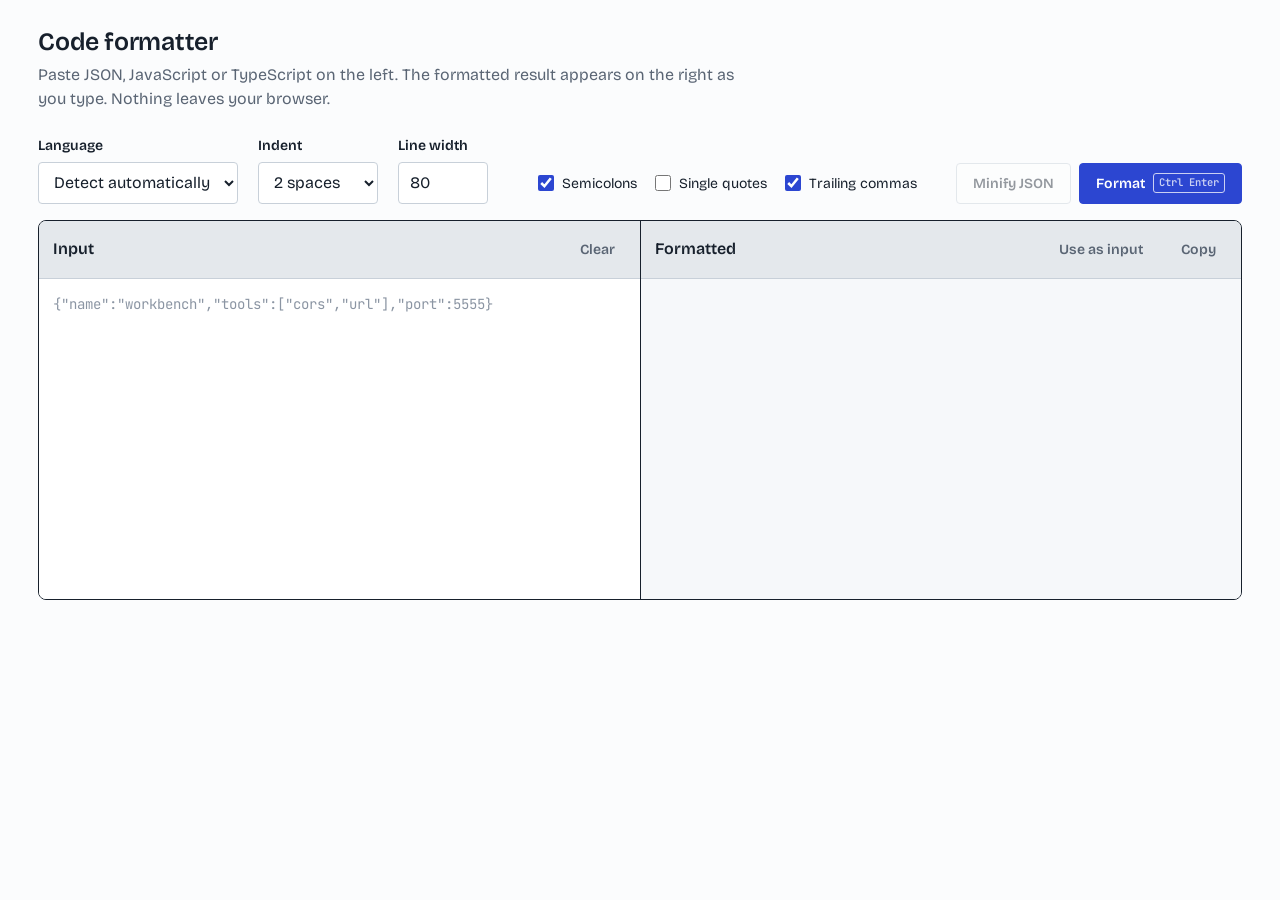
<file: tools/code-formatter.html>
<!doctype html>
<html lang="en">
<head>
  <meta charset="UTF-8" />
  <meta name="viewport" content="width=device-width, initial-scale=1" />
  <title>Code formatter</title>
  <meta name="description" content="Format or minify JSON, JavaScript and TypeScript with Prettier. Runs entirely in your browser." />
  <link rel="stylesheet" href="../static/theme.css" />
  <style>
    .bar { display: flex; flex-wrap: wrap; align-items: end; gap: 14px 20px; margin-bottom: 16px; }
    .bar .field { min-width: 120px; }
    .bar select, .bar input[type="number"] { width: auto; min-width: 120px; height: 42px; }
    .bar input[type="number"] {
      font: inherit; color: var(--ink); background: #fff; border: 1px solid var(--rule);
      border-radius: var(--r-sm); padding: 9px 11px; width: 90px; min-width: 0;
    }
    .opts { display: flex; flex-wrap: wrap; gap: 8px 18px; padding-bottom: 10px; }
    .opts[hidden], .field[hidden] { display: none; }
    .actions { display: flex; gap: 8px; margin-left: auto; }

    .sides { display: grid; grid-template-columns: 1fr 1fr; border: 1px solid var(--ink); border-radius: var(--r-md); overflow: hidden; }
    .side { display: flex; flex-direction: column; min-width: 0; }
    .side + .side { border-left: 1px solid var(--ink); }
    .side-head { display: flex; align-items: center; justify-content: space-between; gap: 8px; padding: 8px 8px 8px 14px; background: var(--bench); border-bottom: 1px solid var(--rule); min-height: 50px; }
    .side-head label { font-weight: 600; }
    .side-head .meta { color: var(--graphite); font-size: var(--t-xs); margin-left: 10px; font-weight: 400; }
    .side textarea {
      border: 0; border-radius: 0; flex: 1; padding: 14px; resize: none;
      height: calc(100vh - 290px); min-height: 320px;
      white-space: pre; overflow: auto; tab-size: 4;
    }
    .side textarea:focus-visible { outline: 2px solid var(--cobalt); outline-offset: -2px; }
    #output { background: #f6f8fa; }

    .problem { margin-top: 12px; border: 1px solid var(--fail); border-radius: var(--r-md); background: var(--fail-bg); color: var(--fail); padding: 12px 14px; }
    .problem[hidden] { display: none; }
    .problem-head { display: flex; align-items: center; justify-content: space-between; gap: 12px; font-weight: 600; }
    .problem pre { margin: 10px 0 0; font-family: var(--mono); font-size: var(--t-xs); color: var(--ink); white-space: pre; overflow-x: auto; }
    .status { min-height: 1.5em; margin: 8px 2px 0; font-size: var(--t-sm); color: var(--graphite); }

    @media (max-width: 860px) {
      .sides { grid-template-columns: 1fr; }
      .side + .side { border-left: 0; border-top: 1px solid var(--ink); }
      .side textarea { height: 40vh; }
      .actions { margin-left: 0; }
    }
  </style>
</head>
<body>
<main class="tool">
  <header class="tool-head">
    <h1>Code formatter</h1>
    <p>Paste JSON, JavaScript or TypeScript on the left. The formatted result appears on the right as you type. Nothing leaves your browser.</p>
  </header>

  <div class="bar">
    <div class="field">
      <label for="lang">Language</label>
      <select id="lang">
        <option value="auto">Detect automatically</option>
        <option value="json">JSON</option>
        <option value="babel">JavaScript</option>
        <option value="typescript">TypeScript</option>
      </select>
    </div>
    <div class="field">
      <label for="indent">Indent</label>
      <select id="indent">
        <option value="2">2 spaces</option>
        <option value="4">4 spaces</option>
        <option value="tab">Tabs</option>
      </select>
    </div>
    <div class="field" id="widthField">
      <label for="width">Line width</label>
      <input type="number" id="width" min="20" max="400" value="80" />
    </div>
    <div class="opts" id="jsOpts">
      <label class="check"><input type="checkbox" id="semi" checked /> Semicolons</label>
      <label class="check"><input type="checkbox" id="single" /> Single quotes</label>
      <label class="check"><input type="checkbox" id="trailing" checked /> Trailing commas</label>
    </div>
    <div class="opts" id="jsonOpts">
      <label class="check"><input type="checkbox" id="sort" /> Sort keys</label>
    </div>
    <div class="actions">
      <button class="btn" type="button" id="minify" title="JSON only">Minify JSON</button>
      <button class="btn btn-primary" type="button" id="format">Format <kbd>Ctrl Enter</kbd></button>
    </div>
  </div>

  <div class="sides">
    <div class="side">
      <div class="side-head">
        <label for="input">Input <span class="meta" id="inMeta"></span></label>
        <button class="btn btn-quiet" type="button" id="clear">Clear</button>
      </div>
      <textarea id="input" spellcheck="false" placeholder='{"name":"workbench","tools":["cors","url"],"port":5555}'></textarea>
    </div>
    <div class="side">
      <div class="side-head">
        <label for="output">Formatted <span class="meta" id="outMeta"></span></label>
        <span>
          <button class="btn btn-quiet" type="button" id="useOutput" title="Move the result into the input">Use as input</button>
          <button class="btn btn-quiet" type="button" id="copy">Copy</button>
        </span>
      </div>
      <textarea id="output" spellcheck="false" readonly></textarea>
    </div>
  </div>

  <section class="problem" id="problem" role="alert" hidden>
    <div class="problem-head">
      <span id="problemMsg"></span>
      <button class="btn" type="button" id="jump" hidden>Show in input</button>
    </div>
    <pre id="problemFrame"></pre>
  </section>
  <p class="status" id="status" role="status"></p>
</main>

<script src="../static/vendor/prettier/standalone.js"></script>
<script src="../static/vendor/prettier/babel.js"></script>
<script src="../static/vendor/prettier/estree.js"></script>
<script>
const $ = (id) => document.getElementById(id);
const input = $("input"), output = $("output");
const STORE = "formatter.state";
const LANG_NAMES = { json: "JSON", babel: "JavaScript", typescript: "TypeScript" };
const optionIds = ["lang", "indent", "width", "semi", "single", "trailing", "sort"];

/* ---------- TypeScript parser is large: load it only when needed ---------- */
let tsLoading = null;
function loadTypeScript() {
  if (window.prettierPlugins?.typescript) return Promise.resolve();
  return (tsLoading ??= new Promise((resolve, reject) => {
    const s = document.createElement("script");
    s.src = "../static/vendor/prettier/typescript.js";
    s.onload = resolve;
    s.onerror = () => reject(new Error("Couldn't load the TypeScript parser from /static/vendor/prettier/typescript.js."));
    document.head.appendChild(s);
  }));
}
const plugins = () => Object.values(window.prettierPlugins);

/* ---------- options ---------- */
function prettierOptions(parser) {
  const indent = $("indent").value;
  return {
    parser,
    plugins: plugins(),
    printWidth: Math.min(400, Math.max(20, +$("width").value || 80)),
    tabWidth: indent === "tab" ? 4 : +indent,
    useTabs: indent === "tab",
    semi: $("semi").checked,
    singleQuote: $("single").checked,
    trailingComma: $("trailing").checked ? "all" : "none",
  };
}

function detect(text) {
  const t = text.trim();
  if (/^[\[{]/.test(t)) {
    try { JSON.parse(t); return "json"; } catch {}
  }
  if (/\b(interface|type)\s+\w+\s*[={<]|:\s*(string|number|boolean|any|unknown|void)\b|\bas\s+const\b|\b(public|private|readonly)\s+\w+|<\w+>\(/.test(t)) {
    return "typescript";
  }
  return "babel";
}

/* ---------- JSON helpers (no JSON.parse round trip, so big numbers stay exact) ---------- */
function minifyJson(text) {
  JSON.parse(text); // validate first so the user gets a clear error
  let out = "", inStr = false;
  for (let i = 0; i < text.length; i++) {
    const c = text[i];
    if (inStr) {
      out += c;
      if (c === "\\") out += text[++i];
      else if (c === '"') inStr = false;
    } else if (c === '"') { inStr = true; out += c; }
    else if (!/\s/.test(c)) out += c;
  }
  return out;
}

function prettyJson(text, unit) {
  const min = minifyJson(text);
  let out = "", depth = 0, inStr = false;
  const nl = () => "\n" + unit.repeat(depth);
  for (let i = 0; i < min.length; i++) {
    const c = min[i];
    if (inStr) {
      out += c;
      if (c === "\\") out += min[++i];
      else if (c === '"') inStr = false;
      continue;
    }
    if (c === '"') { inStr = true; out += c; }
    else if (c === "{" || c === "[") {
      const close = c === "{" ? "}" : "]";
      if (min[i + 1] === close) { out += c + close; i++; }
      else { depth++; out += c + nl(); }
    }
    else if (c === "}" || c === "]") { depth--; out += nl() + c; }
    else if (c === ",") out += "," + nl();
    else if (c === ":") out += ": ";
    else out += c;
  }
  return out + "\n";
}

function sortKeys(v) {
  if (Array.isArray(v)) return v.map(sortKeys);
  if (v && typeof v === "object") {
    return Object.fromEntries(Object.keys(v).sort((a, b) => a.localeCompare(b)).map((k) => [k, sortKeys(v[k])]));
  }
  return v;
}

/* ---------- run ---------- */
let runId = 0, errorPos = null;

function showProblem(err, lang) {
  const loc = err.loc?.start;
  const firstLine = String(err.message).split("\n")[0].replace(/\s*\(\d+:\d+\)\s*$/, "").replace(/\s+at position \d+.*$/, "").replace(/\s*\(line \d+ column \d+\)$/, "");
  $("problemMsg").textContent = loc
    ? `This isn't valid ${LANG_NAMES[lang]}: ${firstLine}. Line ${loc.line}, column ${loc.column}.`
    : `This isn't valid ${LANG_NAMES[lang]}: ${firstLine}.`;
  $("problemFrame").textContent = err.codeFrame || "";
  $("problemFrame").hidden = !err.codeFrame;
  errorPos = loc || null;
  $("jump").hidden = !loc;
  $("problem").hidden = false;
}

function clearProblem() {
  $("problem").hidden = true;
  errorPos = null;
}

function jsonErrorLoc(err, text) {
  // Chrome: "... at position 42 (line 3 column 5)"
  const m = /line (\d+) column (\d+)/.exec(err.message);
  if (m) return { line: +m[1], column: +m[2] };
  const p = /position (\d+)/.exec(err.message);
  if (!p) return null;
  const before = text.slice(0, +p[1]).split("\n");
  return { line: before.length, column: before.at(-1).length + 1 };
}

async function run({ minify = false } = {}) {
  const id = ++runId;
  const text = input.value;
  save();
  $("inMeta").textContent = text ? lineCount(text) : "";

  if (!text.trim()) {
    output.value = ""; $("outMeta").textContent = ""; clearProblem(); setStatus("");
    return;
  }

  let lang = $("lang").value === "auto" ? detect(text) : $("lang").value;
  syncOptionGroups(lang);
  const started = performance.now();

  try {
    if (lang === "typescript") await loadTypeScript();
    let result;
    if (lang === "json") {
      const source = $("sort").checked ? JSON.stringify(sortKeys(JSON.parse(text))) : text;
      const ind = $("indent").value;
      result = minify ? minifyJson(source) : prettyJson(source, ind === "tab" ? "\t" : " ".repeat(+ind));
    } else {
      result = await prettier.format(text, prettierOptions(lang));
    }
    if (id !== runId) return;
    output.value = result;
    $("outMeta").textContent = `${LANG_NAMES[lang]}, ${lineCount(result)}`;
    clearProblem();
    const ms = Math.round(performance.now() - started);
    setStatus(`${minify ? "Minified" : "Formatted"} as ${LANG_NAMES[lang]} in ${ms} ms.${lang === "json" && $("sort").checked ? " Keys sorted; numbers beyond 15 significant digits may lose precision." : ""}`);
  } catch (err) {
    if (id !== runId) return;
    if (err instanceof SyntaxError && !err.loc && lang === "json") err.loc = { start: jsonErrorLoc(err, text) };
    if (err.loc && !err.loc.start) delete err.loc;
    showProblem(err, lang);
    $("outMeta").textContent = "out of date";
    setStatus("");
  }
}

function lineCount(t) {
  const n = t.replace(/\n$/, "").split("\n").length;
  return `${n} line${n === 1 ? "" : "s"}`;
}

function setStatus(t) { $("status").textContent = t; }

function syncOptionGroups(lang) {
  const isJson = lang === "json";
  $("jsOpts").hidden = isJson;
  $("jsonOpts").hidden = !isJson;
  $("widthField").hidden = isJson;
  $("minify").disabled = !isJson;
}

/* ---------- persistence ---------- */
function save() {
  const state = { input: input.value };
  optionIds.forEach((k) => (state[k] = $(k).type === "checkbox" ? $(k).checked : $(k).value));
  try { localStorage.setItem(STORE, JSON.stringify(state)); } catch {}
}
function restore() {
  const s = JSON.parse(localStorage.getItem(STORE) || "{}");
  optionIds.forEach((k) => {
    if (!(k in s)) return;
    if ($(k).type === "checkbox") $(k).checked = s[k]; else $(k).value = s[k];
  });
  input.value = s.input || "";
}

/* ---------- events ---------- */
let timer;
const runSoon = () => { clearTimeout(timer); timer = setTimeout(run, 250); };

input.addEventListener("input", runSoon);
optionIds.forEach((k) => $(k).addEventListener("change", () => run()));
$("width").addEventListener("input", runSoon);
$("format").onclick = () => run();
$("minify").onclick = () => run({ minify: true });

document.addEventListener("keydown", (e) => {
  if ((e.ctrlKey || e.metaKey) && e.key === "Enter") { e.preventDefault(); run(); }
});

// Tab key indents inside the input instead of leaving it
input.addEventListener("keydown", (e) => {
  if (e.key !== "Tab" || e.ctrlKey || e.altKey || e.metaKey) return;
  e.preventDefault();
  document.execCommand("insertText", false, $("indent").value === "tab" ? "\t" : " ".repeat(+$("indent").value));
});

$("clear").onclick = () => { input.value = ""; run(); input.focus(); };
$("useOutput").onclick = () => { if (output.value) { input.value = output.value; run(); input.focus(); } };
$("copy").onclick = async () => {
  if (!output.value) return;
  await navigator.clipboard.writeText(output.value);
  $("copy").textContent = "Copied";
  setTimeout(() => ($("copy").textContent = "Copy"), 1400);
};

$("jump").onclick = () => {
  if (!errorPos) return;
  const lines = input.value.split("\n");
  let offset = 0;
  for (let i = 0; i < errorPos.line - 1 && i < lines.length; i++) offset += lines[i].length + 1;
  offset += Math.max(0, (errorPos.column || 1) - 1);
  input.focus();
  input.setSelectionRange(offset, Math.min(offset + 1, input.value.length));
  const lh = parseFloat(getComputedStyle(input).lineHeight) || 22;
  input.scrollTop = Math.max(0, (errorPos.line - 4) * lh);
};

restore();
syncOptionGroups($("lang").value === "auto" ? detect(input.value) : $("lang").value);
run();
</script>
</body>
</html>
</file>
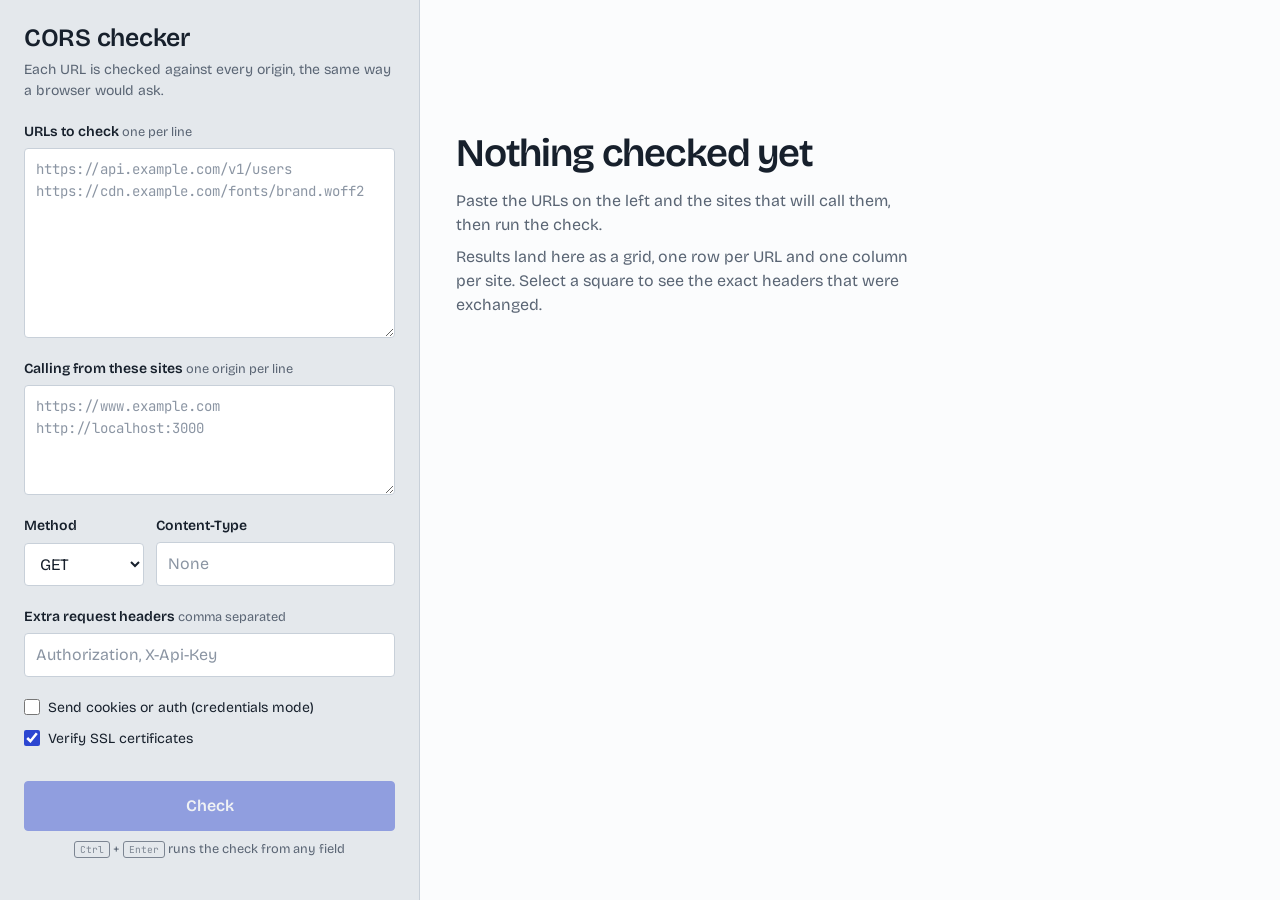
<file: tools/cors-checker.html>
<!DOCTYPE html>
<html lang="en">
<head>
  <meta charset="UTF-8" />
  <meta name="viewport" content="width=device-width, initial-scale=1" />
  <title>CORS checker</title>
  <meta name="description" content="Check whether APIs accept browser requests from your sites. The server sends the preflight and request, so nothing runs in your browser." />
  <link rel="stylesheet" href="../static/theme.css" />
  <style>
    body { height: 100%; }
    .layout {
      display: grid;
      grid-template-columns: minmax(340px, 420px) 1fr;
      height: 100vh;
    }

    /* ---------- left: inputs ---------- */
    .inputs {
      background: var(--bench);
      border-right: 1px solid var(--rule);
      overflow-y: auto;
      padding: 24px 24px 32px;
      display: flex;
      flex-direction: column;
      gap: 20px;
    }
    .inputs h1 { font-size: var(--t-xl); }
    .inputs > header p { margin: 6px 0 0; color: var(--graphite); font-size: var(--t-sm); }
    #urls { min-height: 190px; }
    #origins { min-height: 110px; }
    .pair { display: grid; grid-template-columns: 120px 1fr; gap: 12px; }
    .checks { display: grid; gap: 10px; }
    .line-error { color: var(--fail); font-size: var(--t-xs); margin: 0; }
    .run { display: grid; gap: 8px; position: sticky; bottom: -32px; padding: 12px 0 0; background: var(--bench); }
    .run .btn { padding: 12px 16px; font-size: var(--t-md); }
    .run .hint { text-align: center; }

    /* ---------- right: results ---------- */
    .results { overflow: auto; padding: 24px clamp(16px, 3vw, 36px) 40px; min-width: 0; }
    .results-top { display: flex; align-items: baseline; justify-content: space-between; gap: 16px; flex-wrap: wrap; margin-bottom: 16px; }
    .summary { font-size: var(--t-lg); font-weight: 600; letter-spacing: -0.01em; }
    .summary .n-pass { color: var(--pass); }
    .summary .n-fail { color: var(--fail); }
    .summary .n-err { color: var(--warn); }

    .blank { max-width: 46ch; margin-top: 12vh; }
    .blank h2 { font-size: var(--t-2xl); letter-spacing: -0.03em; margin-bottom: 12px; }
    .blank p { color: var(--graphite); margin: 0 0 8px; }

    /* the result grid — the one loud element */
    .grid-wrap { overflow-x: auto; border: 1px solid var(--ink); border-radius: var(--r-md); }
    table.matrix { border-collapse: collapse; width: 100%; }
    .matrix th, .matrix td { border-bottom: 1px solid var(--rule); border-right: 1px solid var(--rule); }
    .matrix tr > :last-child { border-right: 0; }
    .matrix tbody tr:last-child > * { border-bottom: 0; }
    .matrix thead th {
      background: var(--sheet);
      font-size: var(--t-sm);
      font-weight: 600;
      text-align: left;
      padding: 10px 12px;
      white-space: nowrap;
      border-bottom-color: var(--ink);
    }
    .matrix thead th span { display: block; font-weight: 400; color: var(--graphite); font-size: var(--t-xs); }
    .matrix tbody th {
      text-align: left;
      font-weight: 400;
      padding: 10px 12px;
      min-width: 240px;
      max-width: 420px;
      background: var(--sheet);
    }
    .url-host { font-family: var(--mono); font-size: var(--t-sm); font-weight: 500; word-break: break-all; }
    .url-path { font-family: var(--mono); font-size: var(--t-xs); color: var(--graphite); word-break: break-all; }
    .matrix td { padding: 0; min-width: 150px; }

    .cell {
      width: 100%;
      min-height: 64px;
      font: inherit;
      font-weight: 700;
      font-size: var(--t-md);
      display: flex;
      align-items: center;
      gap: 10px;
      padding: 12px 14px;
      border: 0;
      cursor: pointer;
      text-align: left;
      background: var(--sheet);
      color: var(--graphite);
    }
    .cell .glyph { font-size: 1.5rem; line-height: 1; width: 1.2em; text-align: center; }
    .cell small { display: block; font-weight: 500; font-size: var(--t-xs); opacity: 0.85; }
    .cell[data-state="pass"] { background: var(--pass-bg); color: var(--pass); }
    .cell[data-state="fail"] { background: var(--fail-bg); color: var(--fail); }
    .cell[data-state="error"] { background: var(--warn-bg); color: var(--warn); }
    .cell[data-state="pending"] { cursor: progress; }
    .cell[data-state="pending"] .glyph { animation: pulse 1s ease-in-out infinite alternate; }
    .cell[aria-pressed="true"] { box-shadow: inset 0 0 0 3px var(--ink); }
    @keyframes pulse { from { opacity: 0.25; } to { opacity: 1; } }

    /* ---------- detail ---------- */
    .detail { margin-top: 28px; }
    .detail-head { display: flex; gap: 14px; align-items: flex-start; margin-bottom: 14px; }
    .detail-head .badge { flex-shrink: 0; }
    .detail-head h2 { font-size: var(--t-lg); }
    .detail-head p { margin: 4px 0 0; color: var(--graphite); font-size: var(--t-sm); word-break: break-all; }
    .badge {
      font-weight: 700;
      font-size: var(--t-sm);
      padding: 4px 10px;
      border-radius: 999px;
    }
    .badge.pass { background: var(--pass-bg); color: var(--pass); }
    .badge.fail { background: var(--fail-bg); color: var(--fail); }
    .badge.error { background: var(--warn-bg); color: var(--warn); }

    .problems { margin: 0 0 20px; padding: 14px 18px 14px 34px; background: var(--fail-bg); border-radius: var(--r-md); }
    .problems.error { background: var(--warn-bg); }
    .problems li { margin: 2px 0; }
    .problems li b { font-weight: 600; }
    .exchange { display: grid; grid-template-columns: repeat(auto-fit, minmax(300px, 1fr)); gap: 16px; }
    .leg { border: 1px solid var(--rule); border-radius: var(--r-md); overflow: hidden; }
    .leg h3 { font-size: var(--t-md); padding: 10px 14px; background: var(--bench); display: flex; justify-content: space-between; gap: 8px; }
    .leg h3 span { font-weight: 500; color: var(--graphite); font-size: var(--t-sm); }
    .leg h4 { font-size: var(--t-xs); font-weight: 600; color: var(--graphite); margin: 12px 14px 4px; }
    .leg .none { padding: 12px 14px; margin: 0; color: var(--graphite); font-size: var(--t-sm); }
    .kv { width: 100%; border-collapse: collapse; font-family: var(--mono); font-size: var(--t-xs); }
    .kv td { padding: 5px 14px; vertical-align: top; border-top: 1px solid var(--rule-soft); overflow-wrap: anywhere; }
    .kv td:first-child { color: var(--graphite); width: 1%; white-space: nowrap; word-break: normal; }
    .kv + h4 { margin-top: 16px; }

    @media (max-width: 860px) {
      .layout { grid-template-columns: 1fr; height: auto; }
      .inputs { border-right: 0; border-bottom: 1px solid var(--rule); }
      .run { position: static; }
      .blank { margin-top: 24px; }
    }
  </style>
</head>
<body>
<div class="layout">
  <!-- ================= inputs ================= -->
  <form class="inputs" id="form" novalidate>
    <header>
      <h1>CORS checker</h1>
      <p>Each URL is checked against every origin, the same way a browser would ask.</p>
    </header>

    <div class="field">
      <label for="urls">URLs to check <span class="hint">one per line</span></label>
      <textarea id="urls" spellcheck="false" placeholder="https://api.example.com/v1/users&#10;https://cdn.example.com/fonts/brand.woff2"></textarea>
      <p class="line-error" id="urlsError" hidden></p>
    </div>

    <div class="field">
      <label for="origins">Calling from these sites <span class="hint">one origin per line</span></label>
      <textarea id="origins" spellcheck="false" placeholder="https://www.example.com&#10;http://localhost:3000"></textarea>
      <p class="line-error" id="originsError" hidden></p>
    </div>

    <div class="pair">
      <div class="field">
        <label for="method">Method</label>
        <select id="method">
          <option>GET</option><option>POST</option><option>PUT</option>
          <option>PATCH</option><option>DELETE</option><option>HEAD</option>
        </select>
      </div>
      <div class="field">
        <label for="ctype">Content-Type</label>
        <input id="ctype" type="text" list="ctypes" placeholder="None" spellcheck="false" />
        <datalist id="ctypes">
          <option value="application/json"></option>
          <option value="application/x-www-form-urlencoded"></option>
          <option value="multipart/form-data"></option>
          <option value="text/plain"></option>
        </datalist>
      </div>
    </div>

    <div class="field">
      <label for="headers">Extra request headers <span class="hint">comma separated</span></label>
      <input id="headers" type="text" placeholder="Authorization, X-Api-Key" spellcheck="false" />
    </div>

    <div class="checks">
      <label class="check"><input type="checkbox" id="creds" /> Send cookies or auth (credentials mode)</label>
      <label class="check"><input type="checkbox" id="verify" checked /> Verify SSL certificates</label>
    </div>

    <div class="run">
      <button class="btn btn-primary" id="runBtn" type="submit" disabled>Check</button>
      <span class="hint"><kbd>Ctrl</kbd> + <kbd>Enter</kbd> runs the check from any field</span>
    </div>
  </form>

  <!-- ================= results ================= -->
  <section class="results" aria-live="polite">
    <div id="offline" class="blank" hidden>
      <h2>This copy can't run checks</h2>
      <p>The CORS checker sends its requests from the Python server, and this copy is a static site with no server behind it.</p>
      <p>To run checks, start the app on your machine with <code>run.bat</code>, then open <code>http://localhost:5555</code>. Your URLs and origins here are saved, so you can paste them across.</p>
    </div>
    <div id="blank" class="blank">
      <h2>Nothing checked yet</h2>
      <p>Paste the URLs on the left and the sites that will call them, then run the check.</p>
      <p>Results land here as a grid, one row per URL and one column per site. Select a square to see the exact headers that were exchanged.</p>
    </div>

    <div id="report" hidden>
      <div class="results-top">
        <div class="summary" id="summary"></div>
        <button class="btn" id="copyBtn" type="button">Copy results</button>
      </div>
      <div class="grid-wrap"><table class="matrix" id="matrix"></table></div>
      <div class="detail" id="detail"></div>
    </div>
  </section>
</div>

<script>
const $ = (id) => document.getElementById(id);
const STORE = "cors.inputs";
const MAX_CHECKS = 200;
const PARALLEL = 6;
// The static export (export_static.py) adds <meta name="workbench-mode" content="static">
const STATIC = !!document.querySelector('meta[name="workbench-mode"][content="static"]');
if (STATIC) { $("offline").hidden = false; $("blank").hidden = true; }

const fields = ["urls", "origins", "method", "ctype", "headers"];
let results = new Map();    // "u|o" -> {state, data}
let selected = null;
let run = { urls: [], origins: [], id: 0 };

/* ---------- inputs ---------- */
const lines = (text) => [...new Set(text.split(/\r?\n/).map((s) => s.trim()).filter(Boolean))];

function parseUrls() {
  const ok = [], bad = [];
  lines($("urls").value).forEach((l) => {
    try { const u = new URL(l); if (!/^https?:$/.test(u.protocol)) throw 0; ok.push(u.href); }
    catch { bad.push(l); }
  });
  return { ok, bad };
}

function parseOrigins() {
  const ok = [], bad = [];
  lines($("origins").value).forEach((l) => {
    if (l === "null") return ok.push("null");
    try { const u = new URL(l); if (!/^https?:$/.test(u.protocol)) throw 0; ok.includes(u.origin) || ok.push(u.origin); }
    catch { bad.push(l); }
  });
  return { ok, bad };
}

function showError(id, bad, what) {
  const el = $(id);
  el.hidden = !bad.length;
  if (bad.length) el.textContent = `${bad.length === 1 ? `"${bad[0]}" isn't` : `${bad.length} lines aren't`} a full ${what}. Start with https:// or http://`;
}

function refreshRunButton() {
  const u = parseUrls(), o = parseOrigins();
  showError("urlsError", u.bad, "URL");
  showError("originsError", o.bad, "origin");
  const n = u.ok.length * o.ok.length;
  const btn = $("runBtn");
  if (STATIC) { btn.disabled = true; btn.textContent = "Checks need the local server"; return; }
  btn.disabled = n === 0 || n > MAX_CHECKS;
  btn.textContent = n === 0 ? "Check"
    : n > MAX_CHECKS ? `Too many checks (${n}), the limit is ${MAX_CHECKS}`
    : `Check ${u.ok.length} URL${u.ok.length > 1 ? "s" : ""} against ${o.ok.length} site${o.ok.length > 1 ? "s" : ""}`;
}

function saveInputs() {
  const data = Object.fromEntries(fields.map((f) => [f, $(f).value]));
  data.creds = $("creds").checked;
  data.verify = $("verify").checked;
  localStorage.setItem(STORE, JSON.stringify(data));
}

function loadInputs() {
  try {
    const d = JSON.parse(localStorage.getItem(STORE)) || {};
    fields.forEach((f) => { if (d[f] != null) $(f).value = d[f]; });
    if (d.creds != null) $("creds").checked = d.creds;
    if (d.verify != null) $("verify").checked = d.verify;
  } catch {}
}

$("form").addEventListener("input", () => { refreshRunButton(); saveInputs(); });
$("form").addEventListener("submit", (e) => { e.preventDefault(); startRun(); });
document.addEventListener("keydown", (e) => {
  if (e.key === "Enter" && (e.ctrlKey || e.metaKey) && !$("runBtn").disabled) { e.preventDefault(); startRun(); }
});

/* ---------- running ---------- */
const key = (u, o) => `${u}|${o}`;

function classify(r) {
  if (r.problems.some((p) => p.includes("Request failed"))) return "error";
  return r.allowed ? "pass" : "fail";
}

async function startRun() {
  const urls = parseUrls().ok, origins = parseOrigins().ok;
  if (!urls.length || !origins.length) return;
  const id = ++run.id;
  run = { urls, origins, id };
  results = new Map();
  selected = null;
  urls.forEach((u) => origins.forEach((o) => results.set(key(u, o), { state: "pending" })));

  $("blank").hidden = true;
  $("report").hidden = false;
  renderMatrix();
  renderDetail();
  $("runBtn").disabled = true;

  const body = {
    method: $("method").value,
    request_headers: $("headers").value,
    content_type: $("ctype").value.trim(),
    credentials: $("creds").checked,
    verify_ssl: $("verify").checked,
  };
  const queue = [...results.keys()];

  async function worker() {
    while (queue.length && run.id === id) {
      const k = queue.shift();
      const [u, o] = k.split(/\|(?=[^|]*$)/);
      let entry;
      try {
        const res = await fetch("../cors/check", {
          method: "POST",
          headers: { "Content-Type": "application/json" },
          body: JSON.stringify({ ...body, url: u, origin: o }),
        });
        if (!res.ok) throw new Error(`The checker returned HTTP ${res.status}`);
        const data = await res.json();
        entry = { state: classify(data), data };
      } catch (err) {
        entry = { state: "error", data: { url: u, origin: o, problems: [`Request failed: ${err.message}. Is the Workbench server still running?`] } };
      }
      if (run.id !== id) return;
      results.set(k, entry);
      updateCell(k);
      renderSummary();
    }
  }
  await Promise.all(Array.from({ length: PARALLEL }, worker));
  if (run.id !== id) return;

  refreshRunButton();
  if (!selected) {
    const firstBad = [...results.entries()].find(([, v]) => v.state !== "pass");
    select(firstBad ? firstBad[0] : [...results.keys()][0]);
  }
}

/* ---------- rendering ---------- */
const esc = (s) => String(s ?? "").replace(/[&<>"]/g, (c) => ({ "&": "&amp;", "<": "&lt;", ">": "&gt;", '"': "&quot;" }[c]));
const LABEL = { pending: ["…", "Checking"], pass: ["✓", "Allowed"], fail: ["✕", "Blocked"], error: ["!", "Couldn't reach"] };

function splitUrl(u) {
  try { const x = new URL(u); return [x.host, x.pathname + x.search]; } catch { return [u, ""]; }
}

function renderMatrix() {
  const { urls, origins } = run;
  const head = origins.map((o) => {
    const host = o === "null" ? "null" : new URL(o).host;
    const scheme = o === "null" ? "opaque origin" : new URL(o).protocol.replace(":", "");
    return `<th scope="col" title="${esc(o)}">${esc(host)}<span>${esc(scheme)}</span></th>`;
  }).join("");
  const rows = urls.map((u) => {
    const [host, path] = splitUrl(u);
    const cells = origins.map((o) => `<td><button type="button" class="cell" data-key="${esc(key(u, o))}"></button></td>`).join("");
    return `<tr><th scope="row" title="${esc(u)}"><div class="url-host">${esc(host)}</div><div class="url-path">${esc(path)}</div></th>${cells}</tr>`;
  }).join("");
  $("matrix").innerHTML = `<thead><tr><th scope="col">URL<span>${esc($("method").value)} request</span></th>${head}</tr></thead><tbody>${rows}</tbody>`;
  $("matrix").querySelectorAll(".cell").forEach((b) => {
    b.onclick = () => select(b.dataset.key);
    updateCell(b.dataset.key);
  });
  renderSummary();
}

function cellEl(k) {
  return [...$("matrix").querySelectorAll(".cell")].find((b) => b.dataset.key === k);
}

function updateCell(k) {
  const b = cellEl(k);
  if (!b) return;
  const r = results.get(k);
  const [glyph, word] = LABEL[r.state];
  const status = r.data?.actual?.status;
  b.dataset.state = r.state;
  b.setAttribute("aria-pressed", String(selected === k));
  b.innerHTML = `<span class="glyph" aria-hidden="true">${glyph}</span><span>${word}${status ? `<small>HTTP ${status}</small>` : ""}</span>`;
  const [u, o] = k.split(/\|(?=[^|]*$)/);
  b.setAttribute("aria-label", `${word}: ${u} from ${o}`);
  if (selected === k) renderDetail();
}

function renderSummary() {
  const vals = [...results.values()];
  const n = (s) => vals.filter((v) => v.state === s).length;
  const pending = n("pending");
  const parts = [`<span class="n-pass">${n("pass")} allowed</span>`, `<span class="n-fail">${n("fail")} blocked</span>`];
  if (n("error")) parts.push(`<span class="n-err">${n("error")} unreachable</span>`);
  $("summary").innerHTML = parts.join(", ") + (pending ? `, ${pending} still checking` : ` out of ${vals.length}`);
  $("copyBtn").disabled = pending > 0;
}

function select(k) {
  const prev = selected;
  selected = k;
  if (prev) cellEl(prev)?.setAttribute("aria-pressed", "false");
  cellEl(k)?.setAttribute("aria-pressed", "true");
  renderDetail();
}

function kvTable(obj) {
  const entries = Object.entries(obj || {});
  if (!entries.length) return `<p class="none">None</p>`;
  return `<table class="kv">${entries.map(([k, v]) => `<tr><td>${esc(k)}</td><td>${esc(v)}</td></tr>`).join("")}</table>`;
}

function legHtml(title, leg, emptyText) {
  if (!leg) return `<div class="leg"><h3>${title}</h3><p class="none">${emptyText}</p></div>`;
  return `<div class="leg">
    <h3>${title}<span>HTTP ${esc(leg.status)}</span></h3>
    <h4>Sent</h4>${kvTable(leg.sent)}
    <h4>CORS headers received</h4>${kvTable(leg.headers)}
  </div>`;
}

function renderDetail() {
  const el = $("detail");
  const r = selected && results.get(selected);
  if (!r || r.state === "pending") { el.innerHTML = ""; return; }
  const d = r.data;
  const [u, o] = selected.split(/\|(?=[^|]*$)/);
  const [, word] = LABEL[r.state];
  const problems = (d.problems || []).map((p) => {
    const m = p.match(/^\[(preflight|actual)\]\s*(.*)$/);
    return m ? `<li><b>${m[1] === "preflight" ? "Preflight" : "Request"}:</b> ${esc(m[2])}</li>` : `<li>${esc(p)}</li>`;
  }).join("");
  const preflightNote = d.preflight_required === false
    ? "Not needed. This is a simple request, so the browser sends it directly."
    : "The preflight was not sent or did not complete.";

  el.innerHTML = `
    <div class="detail-head">
      <span class="badge ${r.state}">${word}</span>
      <div>
        <h2>${esc(splitUrl(u).join(""))}</h2>
        <p>Called from ${esc(o)} with ${esc(d.method || $("method").value)}${d.preflight_required ? ", needs a preflight" : ""}</p>
      </div>
    </div>
    ${problems ? `<ul class="problems ${r.state}">${problems}</ul>` : ""}
    <div class="exchange">
      ${legHtml("Preflight (OPTIONS)", d.preflight, preflightNote)}
      ${legHtml(`Request (${esc(d.method || "")})`, d.actual, "The request did not complete.")}
    </div>`;
}

$("copyBtn").addEventListener("click", async () => {
  const rows = [["URL", "Origin", "Result", "HTTP status", "Problems"]];
  results.forEach((r, k) => {
    const [u, o] = k.split(/\|(?=[^|]*$)/);
    rows.push([u, o, LABEL[r.state][1], r.data?.actual?.status ?? "", (r.data?.problems || []).join(" | ")]);
  });
  await navigator.clipboard.writeText(rows.map((r) => r.join("\t")).join("\n"));
  const btn = $("copyBtn");
  btn.textContent = "Copied results";
  setTimeout(() => (btn.textContent = "Copy results"), 1600);
});

loadInputs();
refreshRunButton();
</script>
</body>
</html>
</file>
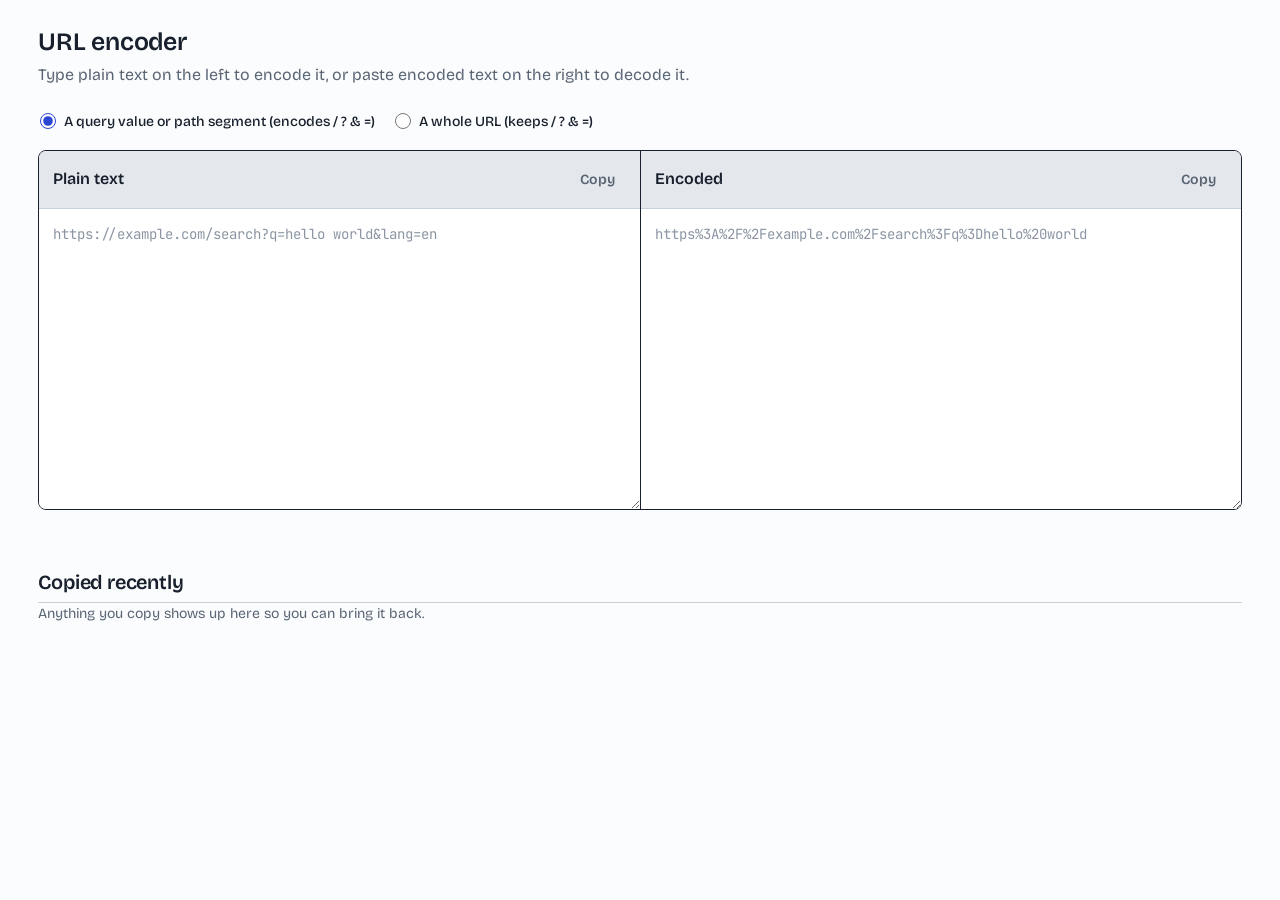
<file: tools/url-encoder.html>
<!doctype html>
<html lang="en">
<head>
  <meta charset="UTF-8" />
  <meta name="viewport" content="width=device-width, initial-scale=1" />
  <title>URL encoder</title>
  <meta name="description" content="Percent-encode or decode text and URLs. Type on either side and the other side updates." />
  <link rel="stylesheet" href="../static/theme.css" />
  <style>
    .modes { display: flex; gap: 20px; flex-wrap: wrap; margin-bottom: 18px; }
    .modes .check { font-weight: 500; }

    .sides { display: grid; grid-template-columns: 1fr 1fr; gap: 0; border: 1px solid var(--ink); border-radius: var(--r-md); overflow: hidden; }
    .side { display: flex; flex-direction: column; min-width: 0; }
    .side + .side { border-left: 1px solid var(--ink); }
    .side-head { display: flex; align-items: center; justify-content: space-between; gap: 8px; padding: 8px 8px 8px 14px; background: var(--bench); border-bottom: 1px solid var(--rule); }
    .side-head label { font-weight: 600; }
    .side textarea { border: 0; border-radius: 0; min-height: 300px; flex: 1; padding: 14px; resize: vertical; }
    .side textarea:focus-visible { outline: 2px solid var(--cobalt); outline-offset: -2px; }
    .status { min-height: 1.5em; margin: 8px 2px 0; font-size: var(--t-sm); color: var(--graphite); }
    .status.bad { color: var(--fail); }

    .recent { margin-top: 32px; max-width: 100%; }
    .recent h2 { font-size: var(--t-lg); margin-bottom: 8px; }
    .recent ul { list-style: none; margin: 0; padding: 0; border-top: 1px solid var(--rule); }
    .recent li button {
      width: 100%; text-align: left; font: inherit; background: none; border: 0;
      border-bottom: 1px solid var(--rule); padding: 10px 4px; cursor: pointer;
      font-family: var(--mono); font-size: var(--t-sm);
      white-space: nowrap; overflow: hidden; text-overflow: ellipsis;
    }
    .recent li button:hover { background: var(--bench); }
    .recent .none { color: var(--graphite); font-size: var(--t-sm); }

    @media (max-width: 760px) {
      .sides { grid-template-columns: 1fr; }
      .side + .side { border-left: 0; border-top: 1px solid var(--ink); }
    }
  </style>
</head>
<body>
<main class="tool">
  <header class="tool-head">
    <h1>URL encoder</h1>
    <p>Type plain text on the left to encode it, or paste encoded text on the right to decode it.</p>
  </header>

  <fieldset class="modes" style="border:0;padding:0">
    <legend class="sr-only">What are you encoding?</legend>
    <label class="check"><input type="radio" name="mode" value="component" checked /> A query value or path segment (encodes / ? & =)</label>
    <label class="check"><input type="radio" name="mode" value="full" /> A whole URL (keeps / ? & =)</label>
  </fieldset>

  <div class="sides">
    <div class="side">
      <div class="side-head">
        <label for="plain">Plain text</label>
        <button class="btn btn-quiet" type="button" data-copy="plain">Copy</button>
      </div>
      <textarea id="plain" spellcheck="false" placeholder="https://example.com/search?q=hello world&lang=en"></textarea>
    </div>
    <div class="side">
      <div class="side-head">
        <label for="encoded">Encoded</label>
        <button class="btn btn-quiet" type="button" data-copy="encoded">Copy</button>
      </div>
      <textarea id="encoded" spellcheck="false" placeholder="https%3A%2F%2Fexample.com%2Fsearch%3Fq%3Dhello%20world"></textarea>
    </div>
  </div>
  <p class="status" id="status" role="status"></p>

  <section class="recent">
    <h2>Copied recently</h2>
    <ul id="recent"></ul>
  </section>
</main>

<script>
const $ = (id) => document.getElementById(id);
const plain = $("plain"), encoded = $("encoded"), status = $("status");
const RECENT_KEY = "urlenc.recent";
let recent = JSON.parse(localStorage.getItem(RECENT_KEY) || "[]");

const mode = () => document.querySelector('input[name="mode"]:checked').value;
const enc = (s) => (mode() === "full" ? encodeURI(s) : encodeURIComponent(s));
const dec = (s) => (mode() === "full" ? decodeURI(s) : decodeURIComponent(s));

function setStatus(text, bad = false) {
  status.textContent = text;
  status.classList.toggle("bad", bad);
}

function fromPlain() {
  encoded.value = enc(plain.value);
  setStatus(plain.value ? `Encoded ${plain.value.length} characters into ${encoded.value.length}.` : "");
}

function fromEncoded() {
  try {
    plain.value = dec(encoded.value.replace(/\+/g, "%20"));
    const note = encoded.value.includes("+") ? " Each + was read as a space." : "";
    setStatus(encoded.value ? `Decoded.${note}` : "");
  } catch {
    setStatus("This isn't valid percent-encoding. Check for a lone % or a cut-off sequence like %E2%82.", true);
  }
}

plain.addEventListener("input", fromPlain);
encoded.addEventListener("input", fromEncoded);
document.querySelectorAll('input[name="mode"]').forEach((r) => r.addEventListener("change", fromPlain));

document.querySelectorAll("[data-copy]").forEach((btn) => {
  btn.addEventListener("click", async () => {
    const value = $(btn.dataset.copy).value;
    if (!value) return;
    await navigator.clipboard.writeText(value);
    btn.textContent = "Copied";
    setTimeout(() => (btn.textContent = "Copy"), 1400);
    recent = [{ plain: plain.value, mode: mode() }, ...recent.filter((r) => r.plain !== plain.value)].slice(0, 10);
    localStorage.setItem(RECENT_KEY, JSON.stringify(recent));
    renderRecent();
  });
});

function renderRecent() {
  const ul = $("recent");
  ul.innerHTML = recent.length ? "" : `<li class="none">Anything you copy shows up here so you can bring it back.</li>`;
  recent.forEach((r) => {
    const li = document.createElement("li");
    const b = document.createElement("button");
    b.type = "button";
    b.textContent = r.plain;
    b.title = r.plain;
    b.onclick = () => {
      document.querySelector(`input[name="mode"][value="${r.mode}"]`).checked = true;
      plain.value = r.plain;
      fromPlain();
      plain.focus();
    };
    li.appendChild(b);
    ul.appendChild(li);
  });
}

renderRecent();
</script>
</body>
</html>
</file>
<file: static/theme.css>
/* Workbench — shared theme for the shell and every tool page */
@import url("https://fonts.googleapis.com/css2?family=Bricolage+Grotesque:opsz,wght@12..96,400;12..96,500;12..96,600;12..96,700&family=JetBrains+Mono:wght@400;500&display=swap");

:root {
  --bench: #e4e8ec;
  --sheet: #fbfcfd;
  --ink: #17202c;
  --graphite: #5a6574;
  --rule: #c8d0d9;
  --rule-soft: #dde3e9;
  --cobalt: #2c46d1;
  --cobalt-deep: #1f35a8;
  --pass: #0f7a4e;
  --pass-bg: #d8efe3;
  --fail: #b3311b;
  --fail-bg: #f6ddd6;
  --warn: #8a5a00;
  --warn-bg: #f5e8c8;

  --sans: "Bricolage Grotesque", "Segoe UI Variable Text", "Segoe UI", system-ui, sans-serif;
  --mono: "JetBrains Mono", Consolas, "Cascadia Mono", monospace;

  /* type scale (1.25) */
  --t-xs: 0.8rem;
  --t-sm: 0.875rem;
  --t-md: 1rem;
  --t-lg: 1.25rem;
  --t-xl: 1.563rem;
  --t-2xl: 2.441rem;
  --t-3xl: 3.815rem;

  --r-sm: 4px;
  --r-md: 8px;
  color-scheme: light;
}

*, *::before, *::after { box-sizing: border-box; }

html, body { margin: 0; height: 100%; }

body {
  font-family: var(--sans);
  font-size: var(--t-md);
  line-height: 1.5;
  color: var(--ink);
  background: var(--sheet);
  -webkit-font-smoothing: antialiased;
}

h1, h2, h3 { line-height: 1.15; margin: 0; font-weight: 600; letter-spacing: -0.01em; }

code, .mono { font-family: var(--mono); font-size: 0.92em; }

/* ---------- form controls ---------- */
.field { display: grid; gap: 6px; }
.field > label, .field-label { font-weight: 600; font-size: var(--t-sm); }
.hint { color: var(--graphite); font-size: var(--t-xs); font-weight: 400; }

input[type="text"], input[type="search"], input[type="url"], select, textarea {
  width: 100%;
  font: inherit;
  color: var(--ink);
  background: #fff;
  border: 1px solid var(--rule);
  border-radius: var(--r-sm);
  padding: 9px 11px;
}
textarea { font-family: var(--mono); font-size: var(--t-sm); line-height: 1.6; resize: vertical; }
input::placeholder, textarea::placeholder { color: #8b95a3; }
input:hover, select:hover, textarea:hover { border-color: #aab5c1; }

:focus-visible { outline: 2px solid var(--cobalt); outline-offset: 2px; }
input:focus-visible, select:focus-visible, textarea:focus-visible { outline-offset: 0; border-color: var(--cobalt); }

.check { display: inline-flex; align-items: center; gap: 8px; font-size: var(--t-sm); cursor: pointer; }
.check input { width: 16px; height: 16px; accent-color: var(--cobalt); margin: 0; }

/* ---------- buttons ---------- */
.btn {
  font: inherit;
  font-weight: 600;
  font-size: var(--t-sm);
  display: inline-flex;
  align-items: center;
  justify-content: center;
  gap: 8px;
  padding: 9px 16px;
  border-radius: var(--r-sm);
  border: 1px solid var(--rule);
  background: #fff;
  color: var(--ink);
  cursor: pointer;
}
.btn:hover { background: var(--bench); }
.btn:disabled { opacity: 0.45; cursor: not-allowed; }
.btn-primary { background: var(--cobalt); border-color: var(--cobalt); color: #fff; }
.btn-primary:hover { background: var(--cobalt-deep); }
.btn-quiet { border-color: transparent; background: transparent; color: var(--graphite); }
.btn-quiet:hover { color: var(--ink); background: var(--bench); }

kbd {
  font-family: var(--mono);
  font-size: 0.75em;
  padding: 1px 5px;
  border-radius: 3px;
  border: 1px solid currentColor;
  opacity: 0.75;
}

.sr-only {
  position: absolute; width: 1px; height: 1px; padding: 0; margin: -1px;
  overflow: hidden; clip: rect(0 0 0 0); white-space: nowrap; border: 0;
}

/* ---------- combobox (static/combobox.js) ---------- */
.combo { position: relative; }
.combo > input { width: 100%; }
.combo-pop {
  position: absolute; z-index: 20; left: 0; right: 0; top: calc(100% + 4px);
  background: var(--sheet); border: 1px solid var(--ink); border-radius: var(--r-md);
  overflow: hidden;
}
.combo-pop[hidden] { display: none; }
.combo-list { list-style: none; margin: 0; padding: 4px 0; max-height: min(320px, 50vh); overflow-y: auto; }
.combo-group { padding: 8px 12px 4px; font-size: var(--t-xs); font-weight: 600; color: var(--graphite); }
.combo-opt {
  display: flex; align-items: center; gap: 8px; padding: 6px 12px 6px 9px; cursor: pointer;
  border-left: 3px solid transparent;
  font-family: var(--mono); font-size: var(--t-sm); color: var(--graphite);
}
.combo-opt .name { flex: 1; min-width: 0; overflow-wrap: anywhere; }
.combo-opt mark {
  background: none; color: var(--ink); font-weight: 700;
  text-decoration: underline; text-decoration-thickness: 2px; text-underline-offset: 3px; text-decoration-color: var(--rule);
}
.combo-opt .tick { width: 1.2em; flex: none; color: var(--pass); font-family: var(--sans); }
.combo-opt:hover { background: var(--bench); }
.combo-opt.active { background: var(--bench); border-left-color: var(--cobalt); color: var(--ink); }
.combo-opt.active mark { text-decoration-color: var(--cobalt); }
.combo-empty, .combo-more { padding: 10px 12px; font-size: var(--t-xs); color: var(--graphite); }
.combo-more { border-top: 1px solid var(--rule-soft); }
.combo-foot {
  display: flex; justify-content: space-between; gap: 12px; flex-wrap: wrap;
  padding: 6px 12px; border-top: 1px solid var(--rule); background: var(--bench);
  font-size: var(--t-xs); color: var(--graphite);
}
.combo-foot kbd { font-size: 0.7rem; padding: 0 4px; margin-right: 2px; }
@media (max-width: 860px) { .combo-foot .keys { display: none; } }

/* ---------- tool page frame ---------- */
.tool {
  min-height: 100%;
  padding: 28px clamp(16px, 3vw, 40px) 40px;
}
.tool-head { margin-bottom: 24px; max-width: 70ch; }
.tool-head h1 { font-size: var(--t-xl); }
.tool-head p { margin: 6px 0 0; color: var(--graphite); }

@media (prefers-reduced-motion: reduce) {
  *, *::before, *::after { animation: none !important; transition: none !important; }
}
</file>
